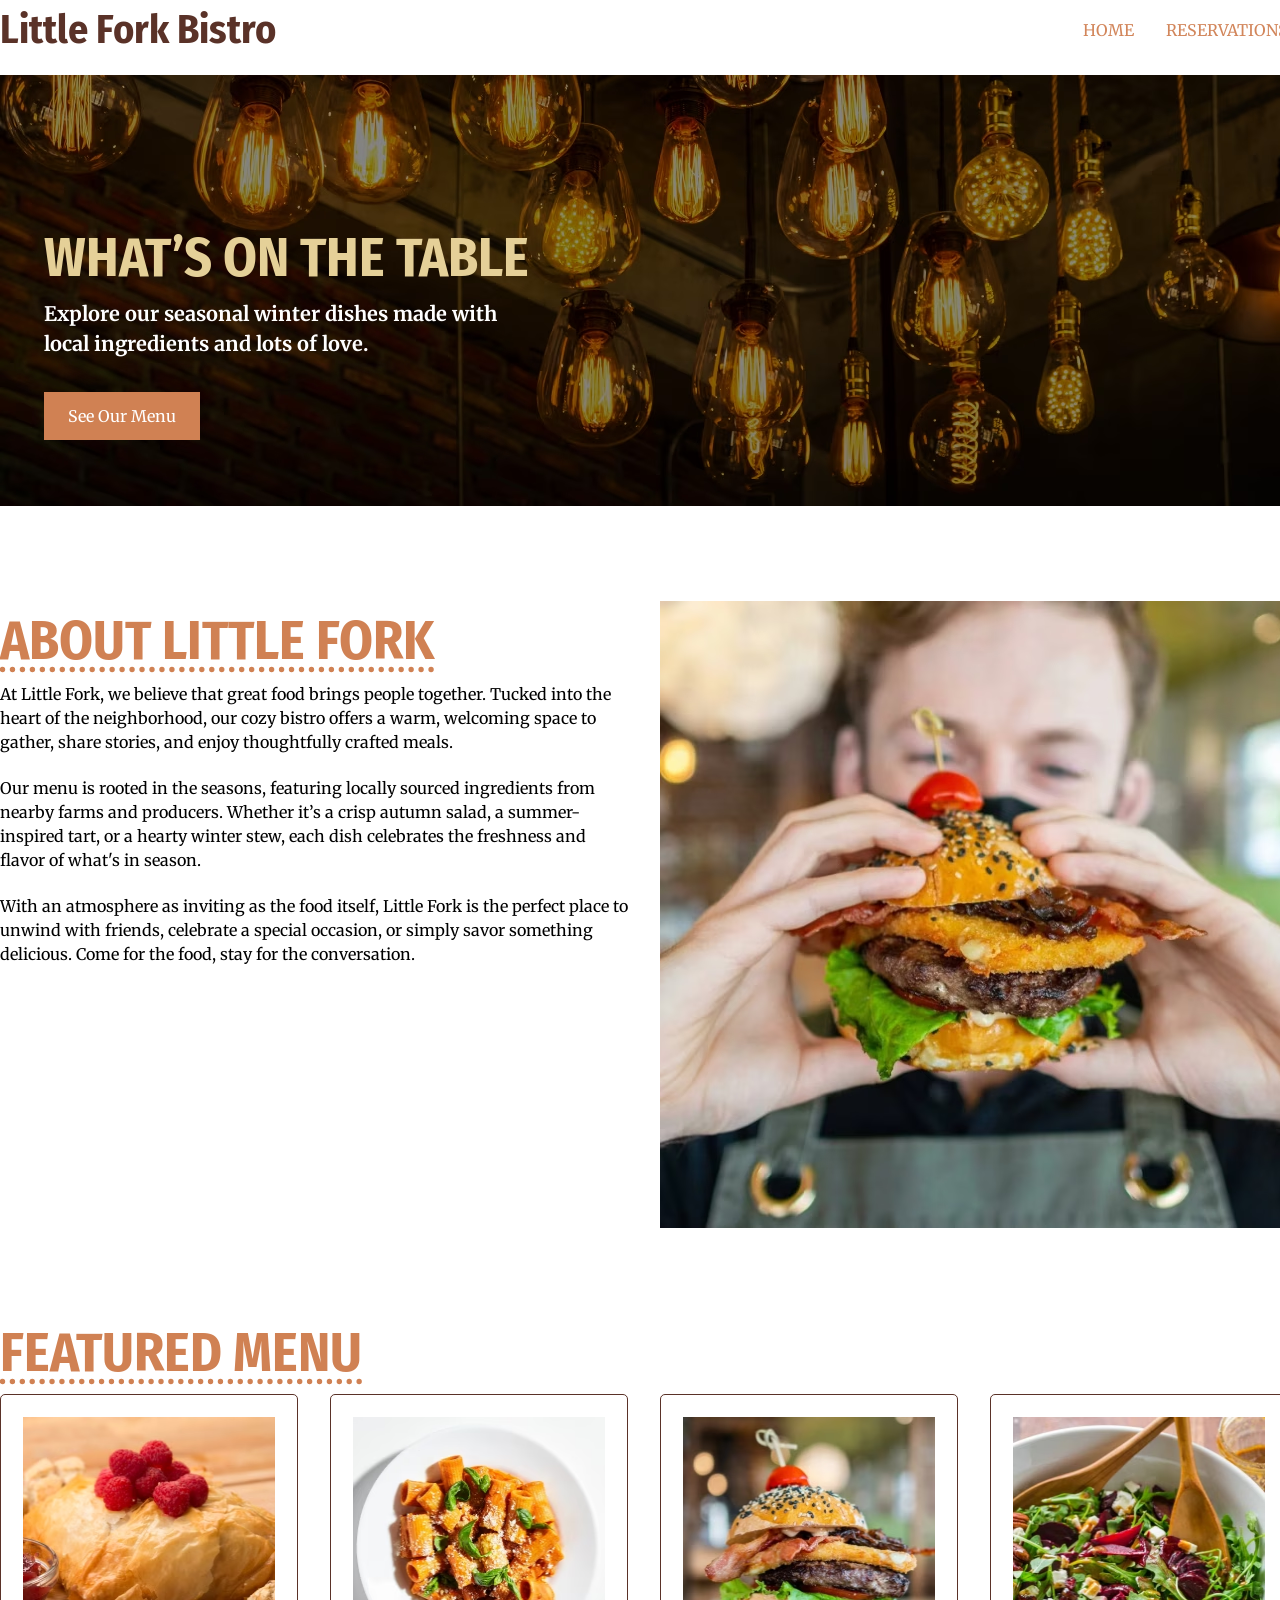
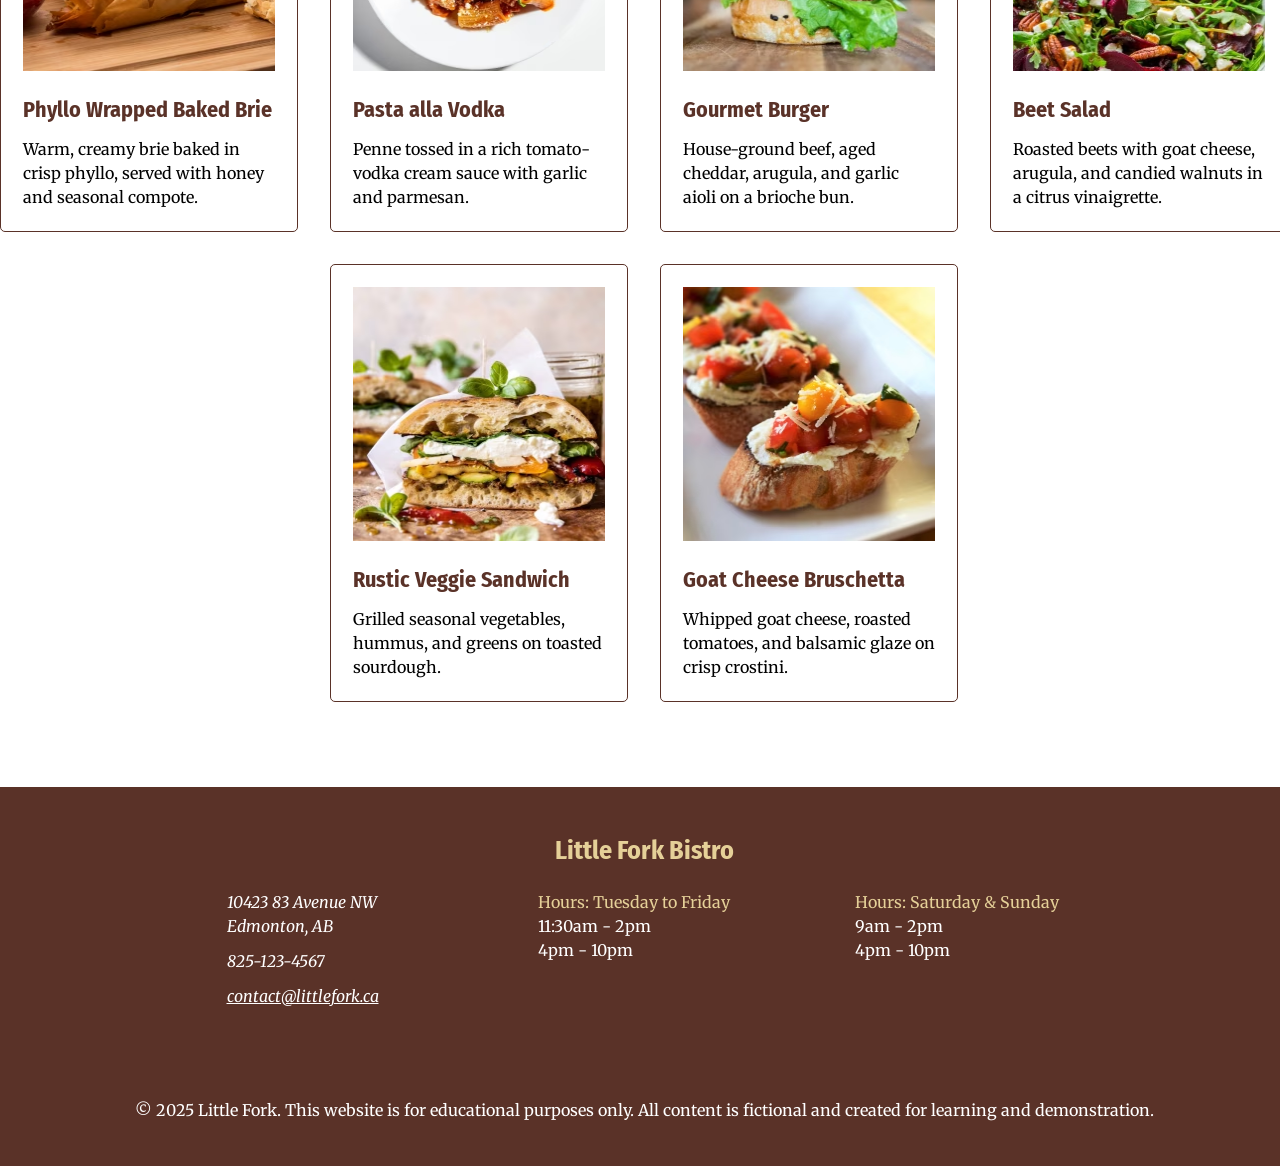
<file: restaurant-website/index.html>
<!DOCTYPE html>
<html lang="en">

<head>
    <meta charset="UTF-8">
    <meta name="viewport" content="width=device-width, initial-scale=1.0">
    <title>Little Fork | Home</title>
    <link
        href="https://fonts.googleapis.com/css2?family=Fira+Sans+Condensed:ital,wght@0,100;0,200;0,300;0,400;0,500;0,600;0,700;0,800;0,900;1,100;1,200;1,300;1,400;1,500;1,600;1,700;1,800;1,900&family=Merriweather:ital,opsz,wght@0,18..144,300..900;1,18..144,300..900&display=swap"
        rel="stylesheet">
    <link rel="stylesheet" href="css/reset.css">
    <link rel="stylesheet" href="css/styles.css">
</head>

<body>
    <div class="inner-container">
        <header class="flex-container">
            <h1><a href="index.html">Little Fork Bistro</a></h1>
            <nav>
                <ul class="flex-container">
                    <li><a href="index.html">Home</a></li>
                    <li><a href="reservations.html">Reservations</a></li>
                </ul>
            </nav>
        </header>

        <main>
            <!-- banner -->
            <section class="home-banner">
                <h2>What’s on the Table</h2>
                <p>Explore our seasonal winter dishes made with local ingredients and lots of love.</p>
                <a href="#">See Our Menu</a>
            </section>

            <!-- about -->
            <section class="flex-container">
                <div class="about">
                    <h2>About Little Fork</h2>
                    <p>At Little Fork, we believe that great food brings people together. Tucked into the heart of the
                        neighborhood, our cozy bistro offers a warm, welcoming space to gather, share stories, and enjoy
                        thoughtfully crafted meals.</p>
                    <p>Our menu is rooted in the seasons, featuring locally sourced ingredients from nearby farms and
                        producers. Whether it’s a crisp autumn salad, a summer-inspired tart, or a hearty winter stew,
                        each
                        dish celebrates the freshness and flavor of what's in season.</p>
                    <p>With an atmosphere as inviting as the food itself, Little Fork is the perfect place to unwind
                        with
                        friends, celebrate a special occasion, or simply savor something delicious. Come for the food,
                        stay
                        for the conversation.</p>
                </div>
                <img src="img/about-little-fork-burger.avif" alt="A chef holding a burger with both hands." width="628"
                    height="627">
            </section>

            <!-- menu -->
            <section class="featured-menu">
                <h2>Featured Menu</h2>

                <div class="menu">
                    <section class="menu-item">
                        <img src="img/phyllo-wrapped-baked-brie.avif"
                            alt="Phyllo wrapped baked brie with raspberries on top." width="254" height="254">
                        <h3>Phyllo Wrapped Baked Brie</h3>
                        <p>Warm, creamy brie baked in crisp phyllo, served with honey and seasonal compote.</p>
                    </section>
                    <section class="menu-item">
                        <img src="img/pasta-alla-vodka.avif"
                            alt="Garnished pasta alla vodka with garlic and parmesan served in a white dish."
                            width="254" height="254">
                        <h3>Pasta alla Vodka</h3>
                        <p>Penne tossed in a rich tomato-vodka cream sauce with garlic and parmesan.</p>
                    </section>
                    <section class="menu-item">
                        <img src="img/gourmet-burger.avif"
                            alt="Beef burger with cheese, arugula, and garlic aioli sitting on a wooden surface."
                            width="254" height="254">
                        <h3>Gourmet Burger</h3>
                        <p>House-ground beef, aged cheddar, arugula, and garlic aioli on a brioche bun.</p>
                    </section>
                    <section class="menu-item">
                        <img src="img/beet-salad.avif"
                            alt="Beet salad with goat cheese in a white bowl and two wooden utensils." width="254"
                            height="254">
                        <h3>Beet Salad</h3>
                        <p>Roasted beets with goat cheese, arugula, and candied walnuts in a citrus vinaigrette.</p>
                    </section>
                    <section class="menu-item">
                        <img src="img/rustic-veggie-sandwich.avif"
                            alt="Grilled vegetables, hummus, and greens on toasted sourdough sandwich cut in half."
                            width="254" height="254">
                        <h3>Rustic Veggie Sandwich</h3>
                        <p>Grilled seasonal vegetables, hummus, and greens on toasted sourdough.</p>
                    </section>
                    <section class="menu-item">
                        <img src="img/goat-cheese-bruschetta.avif"
                            alt="Three slices of crostini topped with whipped goat cheese and roasted tomatoes glazed with balsamic."
                            width="254" height="254">
                        <h3>Goat Cheese Bruschetta</h3>
                        <p>Whipped goat cheese, roasted tomatoes, and balsamic glaze on crisp crostini.</p>
                    </section>
                </div>
            </section>
        </main>

        <footer>
            <p>Little Fork Bistro</p>
            <div class="footer-flex">
                <address class="address">
                    <p>10423 83 Avenue NW Edmonton, AB</p>
                    <p><a href="tel:8251234567">825-123-4567</a></p>
                    <p><a href="mailto:contact@littlefork.ca">contact@littlefork.ca</a></p>
                </address>
                <div class="week-hours">
                    <p>Hours: Tuesday to Friday</p>
                    <p>11:30am - 2pm</p>
                    <p>4pm - 10pm</p>
                </div>
                <div class="weekend-hours">
                    <p>Hours: Saturday & Sunday</p>
                    <p>9am - 2pm</p>
                    <p>4pm - 10pm</p>
                </div>
            </div>
            <p>© 2025 Little Fork. This website is for educational purposes only. All content is fictional and created for learning and demonstration.</p>
        </footer>

    </div>
</body>

</html>
</file>
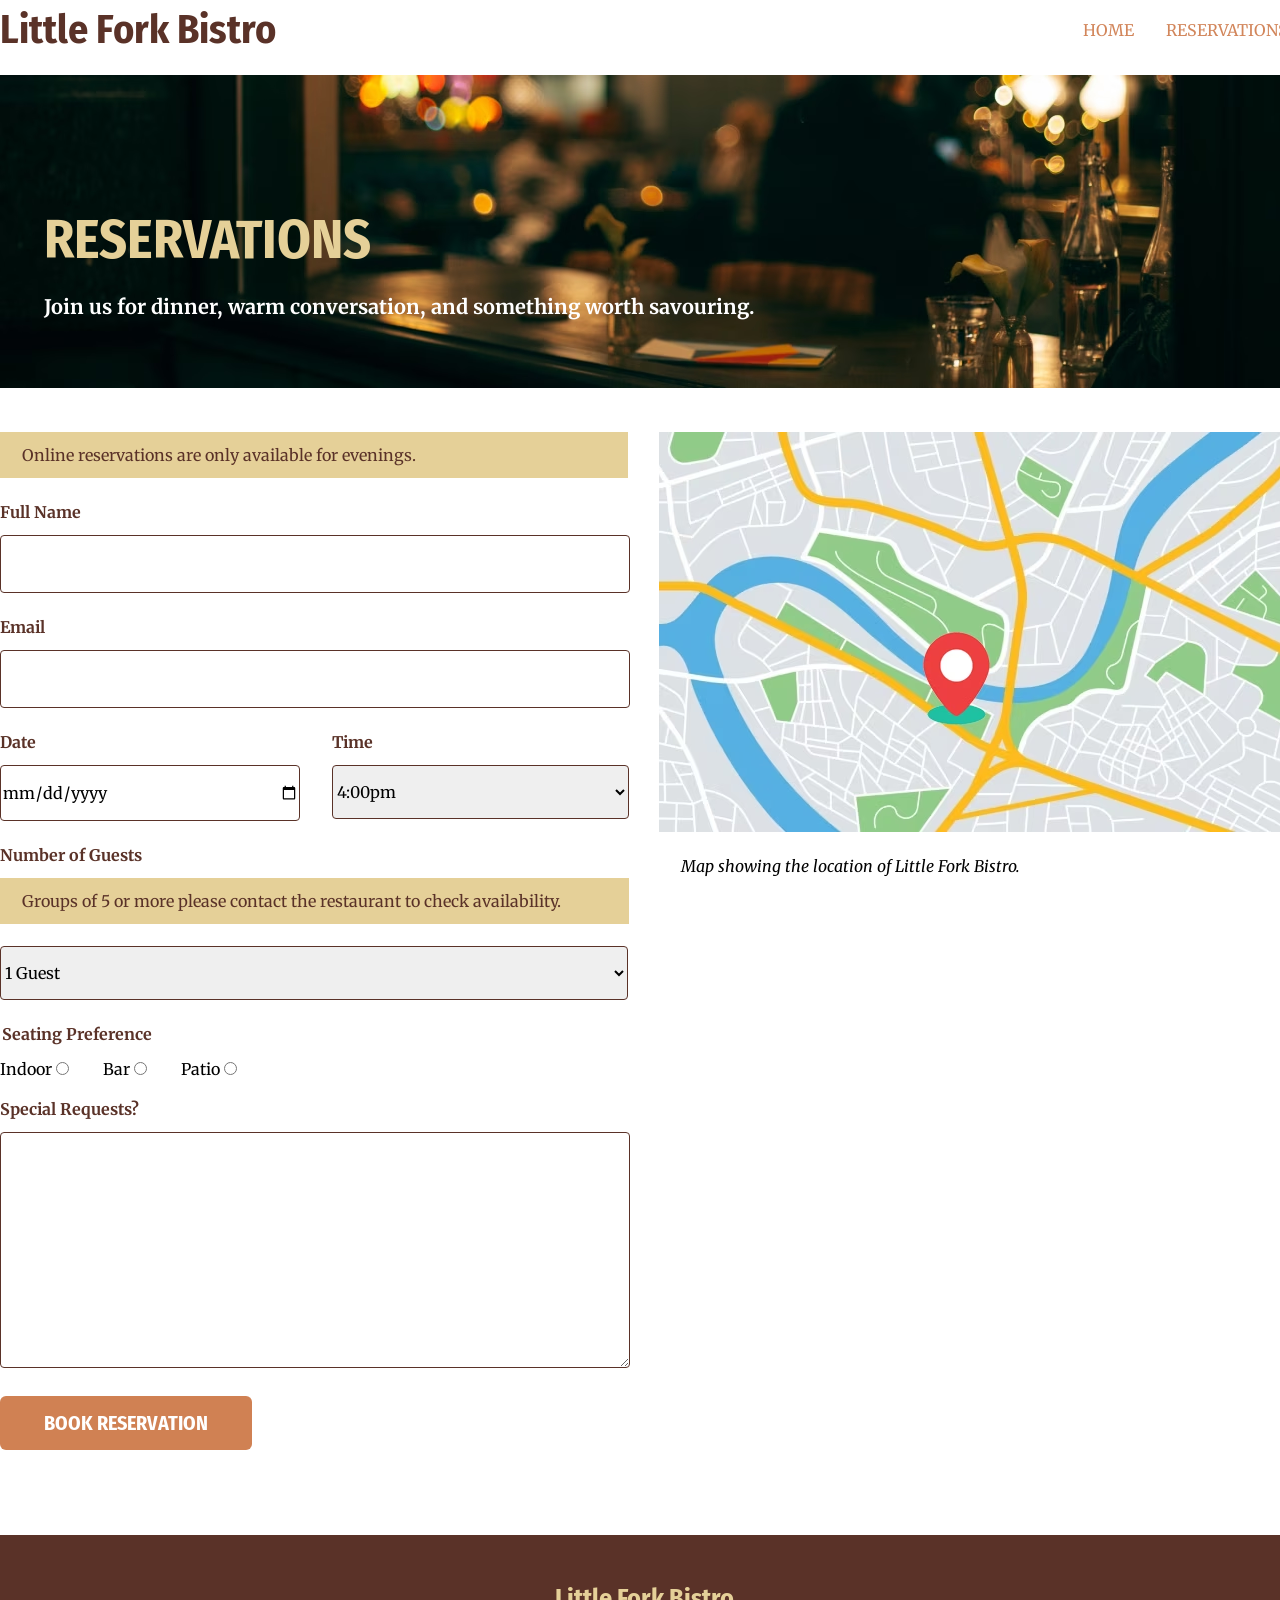
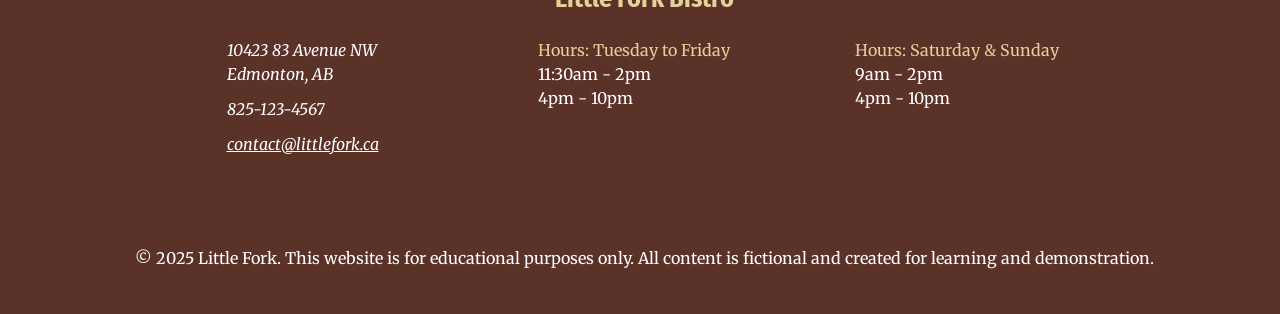
<file: restaurant-website/reservations.html>
<!DOCTYPE html>
<html lang="en">

<head>
    <meta charset="UTF-8">
    <meta name="viewport" content="width=device-width, initial-scale=1.0">
    <title>Little Fork | Reservations</title>
    <link rel="preconnect" href="https://fonts.googleapis.com">
    <link rel="preconnect" href="https://fonts.gstatic.com" crossorigin>
    <link href="https://fonts.googleapis.com/css2?family=Fira+Sans+Condensed:ital,wght@0,100;0,200;0,300;0,400;0,500;0,600;0,700;0,800;0,900;1,100;1,200;1,300;1,400;1,500;1,600;1,700;1,800;1,900&family=Merriweather:ital,opsz,wght@0,18..144,300..900;1,18..144,300..900&display=swap" rel="stylesheet">
    <link rel="stylesheet" href="css/reset.css">
    <link rel="stylesheet" href="css/styles.css">
</head>

<body>
    <div class="inner-container">
        <header class="flex-container">
            <h1><a href="index.html">Little Fork Bistro</a></h1>
            <nav>
                <ul class="flex-container">
                    <li><a href="index.html">Home</a></li>
                    <li><a href="reservations.html">Reservations</a></li>
                </ul>
            </nav>
        </header>

        <main class="reservations-flex">
            <section class="reservations-banner">
                <h2>Reservations</h2>
                <p>Join us for dinner, warm conversation, and something worth savouring.</p>
            </section>

            <div>
                <form action="#" method="post" name="reservations">
                    <p class="alert">Online reservations are only available for evenings.</p>
                    <fieldset>
                        <!-- full name -->
                        <label for="full-name">Full Name</label>
                        <input type="text" id="full-name" name="full-name">
                        <!-- email -->
                        <label for="email">Email</label>
                        <input type="email" name="email" id="email">
                    </fieldset>

                    <fieldset>
                        <!-- date -->
                        <div class="flex-container">
                            <div>
                                <label for="date">Date</label>
                                <input type="date" name="date" id="date">
                                <!-- time -->
                            </div>
                            <div>
                                <label for="time">Time</label>
                                <select name="time" id="time">
                                    <option value="4:00pm">4:00pm</option>
                                    <option value="4:30pm">4:30pm</option>
                                    <option value="5:00pm">5:00pm</option>
                                    <option value="5:30pm">5:30pm</option>
                                    <option value="6:00pm">6:00pm</option>
                                    <option value="6:15pm">6:15pm</option>
                                </select>
                            </div>
                        </div>
                        <!-- number of guests -->
                        <label for="guests">Number of Guests</label>
                        <p>Groups of 5 or more please contact the restaurant to check availability.</p>
                        <select name="guests" id="guests">
                            <option value="1">1 Guest</option>
                            <option value="2">2 Guests</option>
                            <option value="3">3 Guests</option>
                            <option value="4">4 Guests</option>
                        </select>
                        </fieldset>
                        <!-- seating preference -->
                        <fieldset>
                            <legend>Seating Preference</legend>
                            <label for="indoor">Indoor</label>
                            <input type="radio" id="indoor" name="seating" value="indoor">
                            <label for="bar">Bar</label>
                            <input type="radio" id="bar" name="seating" value="bar">
                            <label for="patio">Patio</label>
                            <input type="radio" id="patio" name="seating" value="patio">
                            <!-- special requests -->
                            <label for="requests">Special Requests?</label>
                            <textarea name="requests" id="requests"></textarea>
                        </fieldset>

                    
                    <button type="submit">Book Reservation</button>
                </form>
            </div>
            <figure>
                <img src="img/map.avif" alt="A screenshot of a map with a red pin showing Little Fork Bistro location." width="629" height="400">
                <figcaption>Map showing the location of Little Fork Bistro. </figcaption>
            </figure>
        </main>

        <footer>
            <p>Little Fork Bistro</p>
            <div class="footer-flex">
                <address class="address">
                    <p>10423 83 Avenue NW Edmonton, AB</p>
                    <p><a href="tel:8251234567">825-123-4567</a></p>
                    <p><a href="mailto:contact@littlefork.ca">contact@littlefork.ca</a></p>
                </address>
                <div class="week-hours">
                    <p>Hours: Tuesday to Friday</p>
                    <p>11:30am - 2pm</p>
                    <p>4pm - 10pm</p>
                </div>
                <div class="weekend-hours">
                    <p>Hours: Saturday & Sunday</p>
                    <p>9am - 2pm</p>
                    <p>4pm - 10pm</p>
                </div>
            </div>
            <p>© 2025 Little Fork. This website is for educational purposes only. All content is fictional and created for learning and demonstration.</p>
        </footer>
    </div>
</body>

</html>
</file>
<file: restaurant-website/css/styles.css>
/* fonts & color pallets

fonts
  font-family: "Merriweather", serif;
  font-optical-sizing: auto;

  font-family: "Fira Sans Condensed", sans-serif;

colors
brown (also hover): #5A3228
salmon (nav): #D2865B
white: #FFF
black: #000
yellow: #E5D098
salmon (others): #D08153

*/

body {
    font-family: "Merriweather", serif;
    font-optical-sizing: auto;
    color: #000;
}

/* add in the appropriate inner-container width */
.inner-container {
    width: 1288px;
    margin: 0 auto;
}

header {
    display: flex;
    justify-content: space-between;
    align-items: center;
    margin-bottom: 15px;
}

h2 {
    font-family: "Fira Sans Condensed", sans-serif;
    text-transform: uppercase;
    text-decoration: underline dotted;
    text-underline-offset: 8px;
    font-size: 54px;
    line-height: 1.5;
    color: #D08153
}

header h1 a {
    font-size: 40px;
    font-weight: 700;
    font-family: "Fira Sans Condensed", sans-serif;
    color: #5A3228;
    text-decoration: none;
}

header nav ul {
    display: flex;
    list-style: none;
    text-transform: uppercase;
    column-gap: 32px;
    margin: 0;
    padding: 0;
}

header nav ul li a {
    text-decoration: none;
    color: #D2865B;
}

header nav ul li a:hover {
    color: #5A3228;
}

.flex-container {
    display: flex;
    column-gap: 32px;
}
.home-banner {
    background-image: url("../img/home-banner.avif");
    background-repeat: no-repeat;
    padding: 143px 757px 66px 44px;
    margin-bottom: 95px;
}

.home-banner h2 {
    font-family: "Fira Sans Condensed", sans-serif;
    text-transform: uppercase;
    color: #E5D098;
    font-weight: 700;
    font-size: 54px;
    line-height: 1.5;
    text-decoration: none;
}

.home-banner p {
    width: 482px;
    color: #fff;
    font-weight: 700;
    font-size: 20px;
    line-height: 1.5;
}

.home-banner a {
    display: inline-block;
    color: #fff;
    background-color: #D08153;
    text-decoration: none;
    margin-top: 33px;
    padding: 12px 24px;
}

.about {
  width: 628px;
  font-family: "Merriweather", serif;
  font-optical-sizing: auto;
  color: #000;
  line-height: 1.5;
  padding-bottom: 11px;
}

.about p {
  width: 628px;
  font-optical-sizing: auto;
  color: #000;
  line-height: 1.5;
  padding-bottom: 22px;
}

.menu {
    display: flex;
    flex-wrap: wrap;
    gap: 32px;
    justify-content: center;
}

.menu-item {
   border: 1px solid #5A3228; 
   border-radius: 5px;
   width: 252px;
   padding: 22px;
}

.menu-item h3 {
    font-family: "Fira Sans Condensed", sans-serif;
    font-size: 22px;
    color: #5A3228;
    margin-top: 22px;
    margin-bottom: 11px;
}

footer {
    background-color: #5A3228;
    color: #fff;
    padding: 44px 22px;
    margin-top: 85px;
}

.featured-menu {
    margin-top: 85px;
}

.address {
    width: 207px;
    padding-right: 104px;
}

.address p a {
    text-decoration: none;
    color: #fff;
}

.address > p:nth-child(2) {
    padding-top: 11px;
    padding-bottom: 11px;
}

.address > p:last-child {
    text-decoration: underline;
}

.week-hours {
    width: 207px;
}
.week-hours > p:first-child {
    color: #E5D098;
}

.weekend-hours {
    width: 207px;
    padding-left: 110px;
}

.weekend-hours > p:first-child {
    color: #E5D098;
}

.footer-flex {
    display: flex;
    justify-content: center;
}

footer > p:first-child {
    text-align: center;
    color: #E5D098;
    margin-bottom: 20px;
    font-family: "Fira Sans Condensed", sans-serif;
    font-size: 26px;
    font-weight: 700;
}

footer > p:last-child {
    text-align: center;
    margin-top: 90px;
}

.reservations-banner {
    background-image: url(../img/reservations-banner-image.avif);
    background-repeat: no-repeat;
    padding: 125px 524px 66px 44px;
    margin-bottom: 44px;
}

.reservations-banner h2 {
     font-family: "Fira Sans Condensed", sans-serif;
    text-transform: uppercase;
    color: #E5D098;
    font-weight: 700;
    font-size: 54px;
    line-height: 1.5;
    text-decoration: none; 
    margin-bottom: 11px;  
}

.reservations-banner p {
    width: 720px;
    color: #fff;
    font-weight: 700;
    font-size: 20px;
    line-height: 1.5;
}

.reservations-flex {
    display: flex;
    flex-wrap: wrap;
    column-gap: 31px;
}

 form {
    width: 628px;
}

form > p:first-child {
    color: #5A3228;
    background-color: #E5D098;
    padding: 11px 22px;
    margin: 0 0 22px 0;
}

legend {
    color: #5A3228;
    font-weight: 700;
    font-family: "Merriweather", serif;
    font-size: 16px;
    margin-bottom: 11px;
}

fieldset {
    border: none;
    padding: 0;
}

label {
    display: block;
    font-weight: 700;
    color: #5A3228;
    line-height: 1.5;
    margin-bottom: 11px;
}

input[type="text"],
input[type="email"],
input[type="date"],
select,
textarea {

    border: 1px solid #5A3228;
    border-radius: 4px;
    font-family: "Merriweather", serif;
    font-size: 16px;
    width: 624px;
    height: 54px;
    margin-bottom: 22px;
}

input[type="date"],
select[name="time"] {
    width: 297px;
    height: 54px;
}

select[name="guests"] {
    width: 628px;
}

textarea {
    min-height: 230px;
    resize: vertical;
}

fieldset p {
    background-color: #E5D098;
    padding: 11px 22px;
    margin: 0 0 11px 0;
    color: #5A3228;
    margin-bottom: 22px;
}

fieldset label[for="indoor"],
fieldset label[for="bar"],
fieldset label[for="patio"] {
    display: inline;
    font-weight: 400;
    color: #000;
    
}

input[type="radio"] {
    accent-color: #D08153;
    margin-right: 30px;
    margin-bottom: 22px;
}

button[type="submit"] {
    font-family: "Fira Sans Condensed", sans-serif;
    font-size: 20px;
    font-weight: 700;
    line-height: 54px;
    color: #fff;
    background-color: #D08153;
    border: none;
    border-radius: 6px;
    padding: 0 44px 0 44px;
    cursor: pointer;
    text-transform: uppercase;
}

button[type="submit"]:hover {
    color: #E5D098;
}




figcaption {
    margin: 22px;
    font-style: italic;
}
</file>
